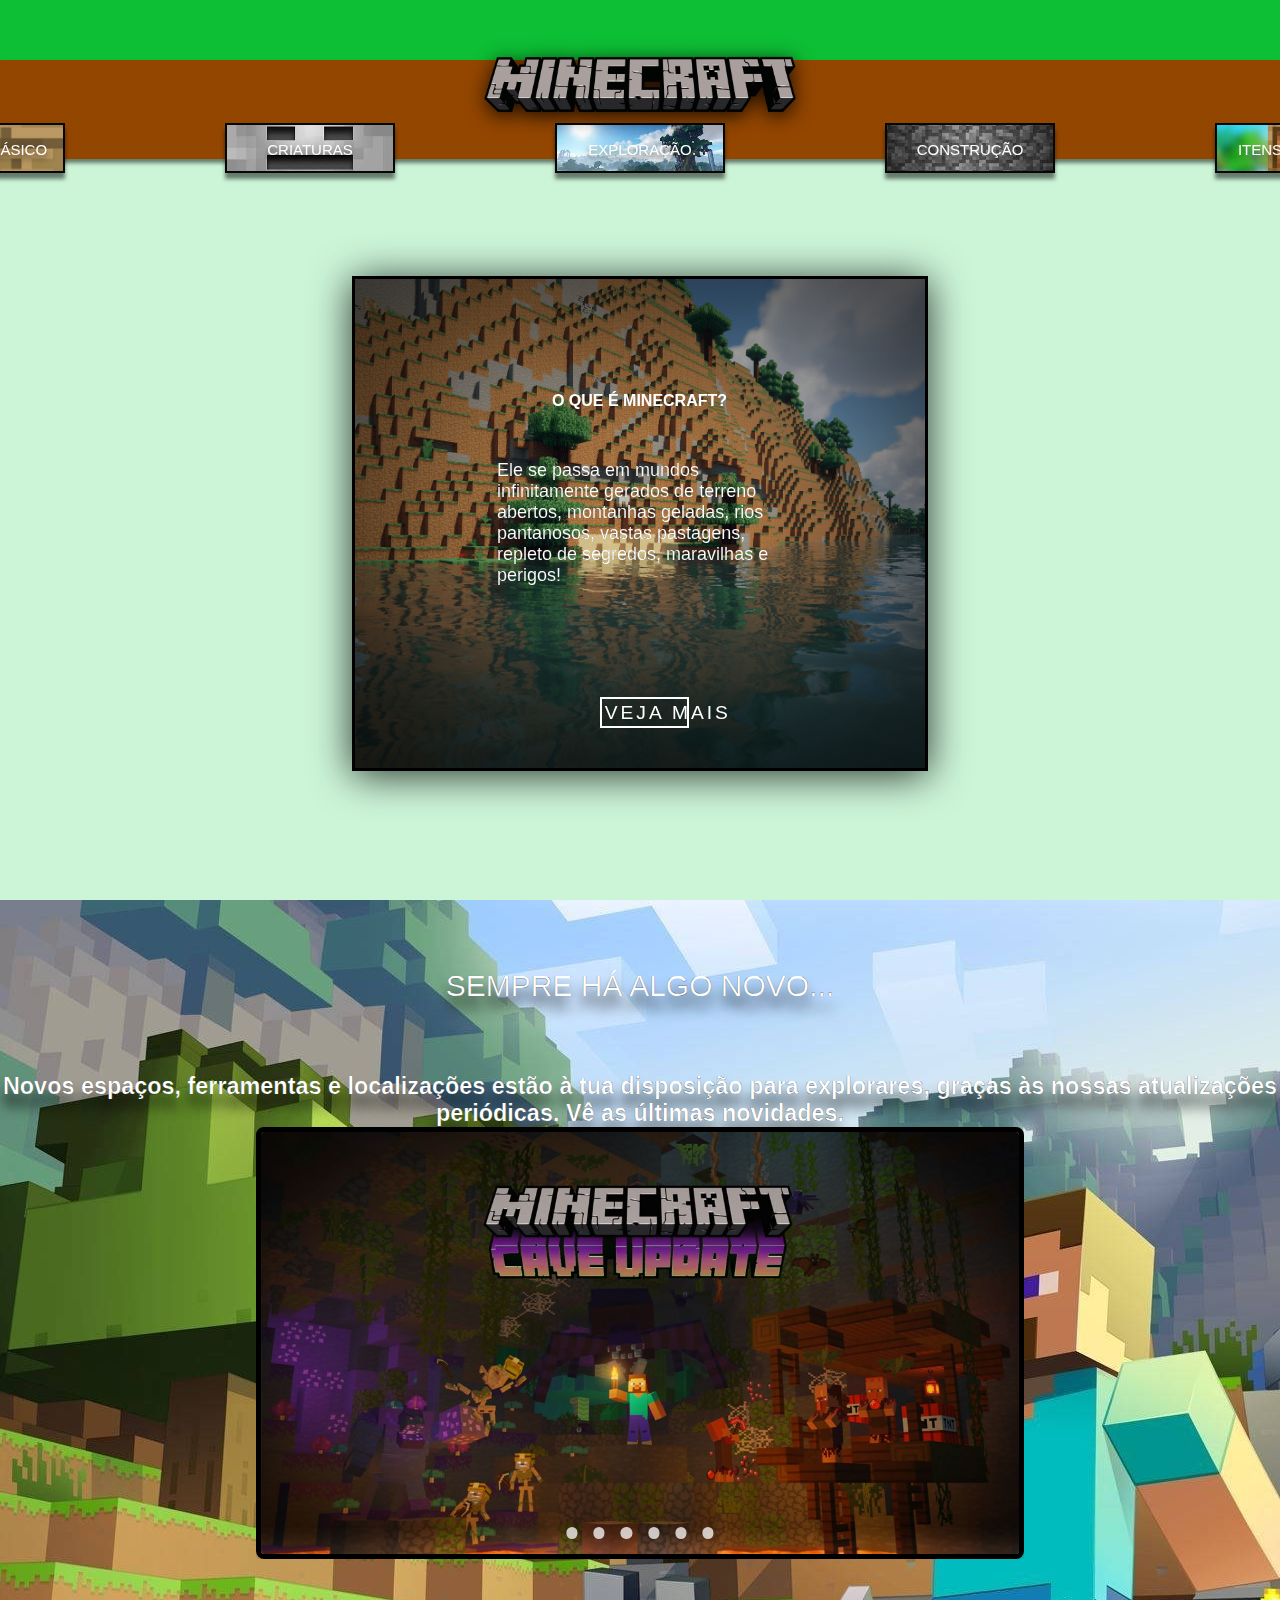
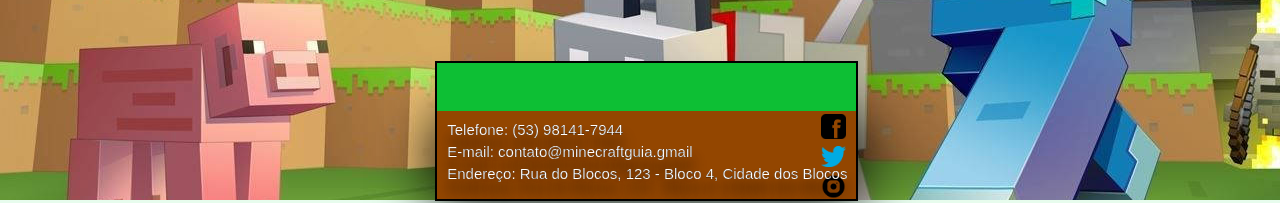
<file: index.html>
<!DOCTYPE html>
<html lang="en">

<head>
  <meta charset="UTF-8">
  <meta name="viewport" content="width=device-width, initial-scale=1.0">
  <link rel="stylesheet" href="Site/css/SitePrin.css">
  <title>Guia de Sobrevivência do Minecraft</title>
  <link rel="icon" type="image/png" href="Site/images/favicon.png">
</head>

<body>

  <div class="container">
    <header>
      <div class="rectangle1">
        <div class="rectangle2">
          <div class="logo">
            <a href="index.html"> <img src="Site/images/logo.png" alt="Logo do Minecraft"></a>
          </div>
          <nav>
            <ul>
              <li><a id="button1" href="Site/html/tutorial.html" lang="en">TUTORIAL BÁSICO</a></li>
              <li><a id="button2" href="Site/html/criaturas.html" lang="en">CRIATURAS</a></li>
              <li><a id="button3" href="Site/html/exploracao.html" lang="en">EXPLORAÇÃO</a></li>
              <li><a id="button4" href="Site/html/construcao.html" lang="en">CONSTRUÇÃO</a></li>
              <li><a id="button5" href="Site/html/itens.html" lang="en">ITENS NOTÁVEIS</a></li>
            </ul>
          </nav>
        </div>
      </div>
    </header>

    <main>
      <div class="image">
        <div class="centered-image">
            <div class="image-text">
             <h1>O QUE É MINECRAFT?</h1>
             <p>Ele se passa em mundos infinitamente gerados de terreno abertos, montanhas geladas, rios pantanosos, vastas pastagens, repleto de segredos, maravilhas e perigos!</p>
            </div> 
          <a id="scroll" href="#section-1"></a>
        </div>
      </div>
    </main>
  </div>

  <section id="section-1">
    <div class="section-content"> SEMPRE HÁ ALGO NOVO...
    </div>
     <div class="rectangle3">
       <h3>Novos espaços, ferramentas e localizações estão à tua disposição para explorares, graças às nossas atualizações periódicas. Vê as últimas novidades.</h3>
        <p>
          <div class="rectangle4">
            <div class="slider-wrapper" >
              <div class="slider">
               <img id="slide-1" src="Site/images/1upd.jpg" alt="Primeiro Updt"/>
               <img id="slide-2" src="Site/images/supd.jpg" alt="Segundo Updt"/>
               <img id="slide-3" src="Site/images/tupd.png" alt="Terceiro Updt"/>
               <img id="slide-4" src="Site/images/4upd.jpg" alt="Quarto Updt"/>
               <img id="slide-5" src="Site/images/5updt.jpg" alt="Quinto Updt"/>
               <img id="slide-6" src="Site/images/6upd.jpg" alt="Sexto Updt"/>=
             </div>
              <div  class="slider-nav">
               <a href="#slide-1"></a>
               <a href="#slide-2"></a>
               <a href="#slide-3"></a>
               <a href="#slide-4"></a>
               <a href="#slide-5"></a>
               <a href="#slide-6"></a>
            </div>
          </div>
         </div>
        </p>
      </div>
     <footer>
      <div class="footer-container">
        <div class="footer1">
          <!-- Conteúdo do primeiro retângulo -->
        </div>
        <div class="footer2">
          <div class="contato">
            <ul>
              <li>Telefone: (53) 98141-7944</li>
              <li>E-mail: contato@minecraftguia.gmail</li>
              <li>Endereço: Rua do Blocos, 123 - Bloco 4, Cidade dos Blocos</li>
            </ul>
          </div>
          <div class="midia-social">
            <a href="#"><img src="Site/images/facebook.png" alt="Facebook"></a>
            <a href="#"><img src="Site/images/twitter.png" alt="Twitter"></a>
            <a href="#"><img src="Site/images/instagram.png" alt="Instagram"></a>
          </div>
          <!-- Conteúdo do segundo retângulo -->
        </div>
      </div>
    </footer> 
  </section>

</body>

</html>
</file>
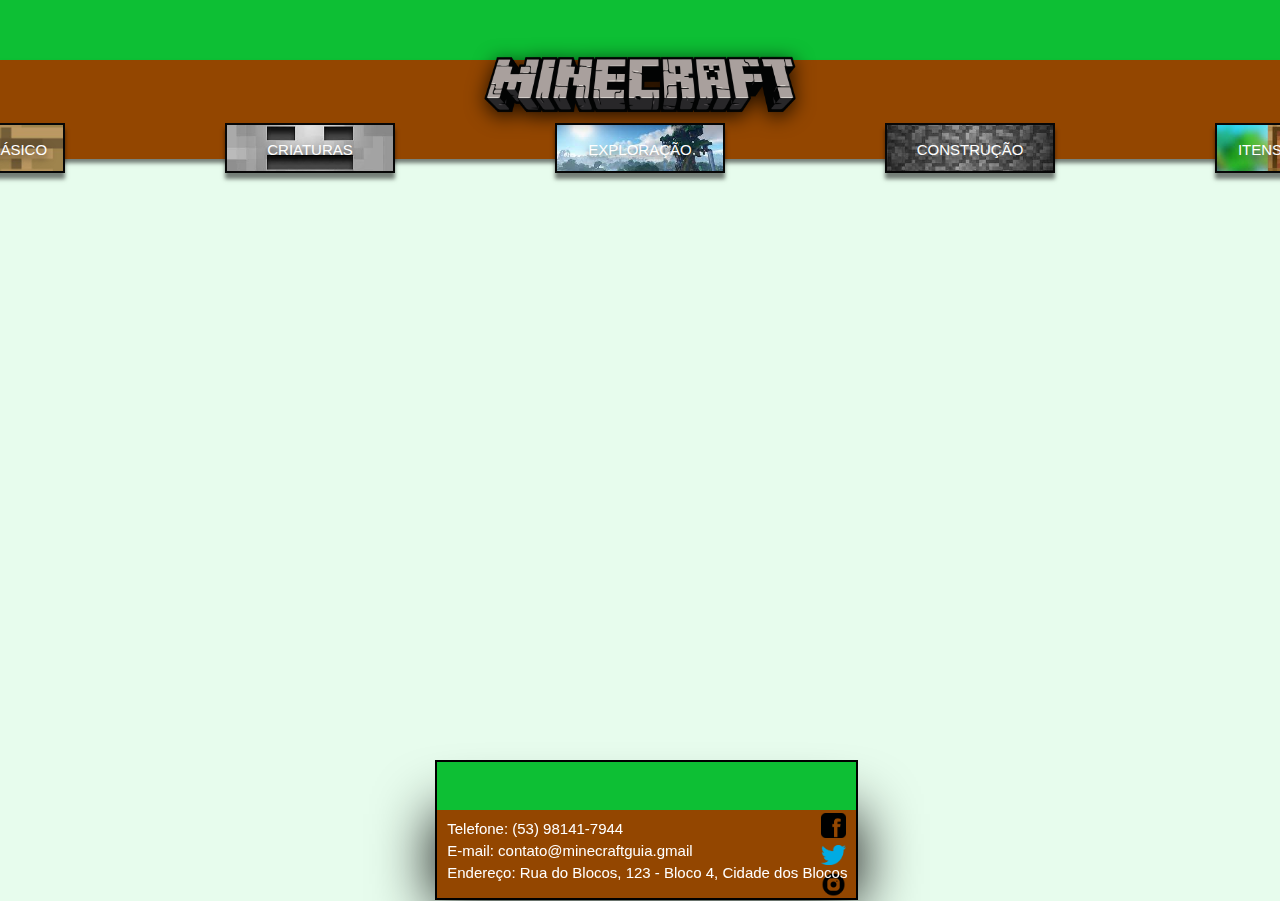
<file: Site/html/construcao.html>
<!DOCTYPE html>
<html lang="en">

<head>
  <meta charset="UTF-8">
  <meta name="viewport" content="width=device-width, initial-scale=1.0">
  <link rel="stylesheet" href="../css/construcao.css">
  <title>Construções</title>
  <link rel="icon" type="image/png" href="../images/favicon.png">
</head>

<body>

  <div class="container">
    <header>
      <div class="rectangle1">
        <div class="rectangle2">
          <div class="logo">
            <a href="../../index.html"> <img src="../images/logo.png" alt="Logo do Minecraft"></a>
          </div>
          <nav>
            <ul>
              <li><a id="button1" href="../html/tutorial.html" lang="en">TUTORIAL BÁSICO</a></li>
              <li><a id="button2" href="../html/criaturas.html" lang="en">CRIATURAS</a></li>
              <li><a id="button3" href="../html/exploracao.html" lang="en">EXPLORAÇÃO</a></li>
              <li><a id="button4" href="../html/construcao.html" lang="en">CONSTRUÇÃO</a></li>
              <li><a id="button5" href="../html/itens.html" lang="en">ITENS NOTÁVEIS</a></li>
            </ul>
          </nav>
        </div>
      </div>
    </header>

        <footer>
            <div class="footer-container">
              <div class="footer1">
                <!-- Conteúdo do primeiro retângulo -->
              </div>
              <div class="footer2">
                <div class="contato">
                  <ul>
                    <li>Telefone: (53) 98141-7944</li>
                    <li>E-mail: contato@minecraftguia.gmail</li>
                    <li>Endereço: Rua do Blocos, 123 - Bloco 4, Cidade dos Blocos</li>
                  </ul>
                </div>
                <div class="midia-social">
                  <a href="#"><img src="../images/facebook.png" alt="Facebook"></a>
                  <a href="#"><img src="../images/twitter.png" alt="Twitter"></a>
                  <a href="#"><img src="../images/instagram.png" alt="Instagram"></a>
                </div>
                <!-- Conteúdo do segundo retângulo -->
              </div>
            </div>
          </footer>
        </div>
    </body>
    </html>
</file>
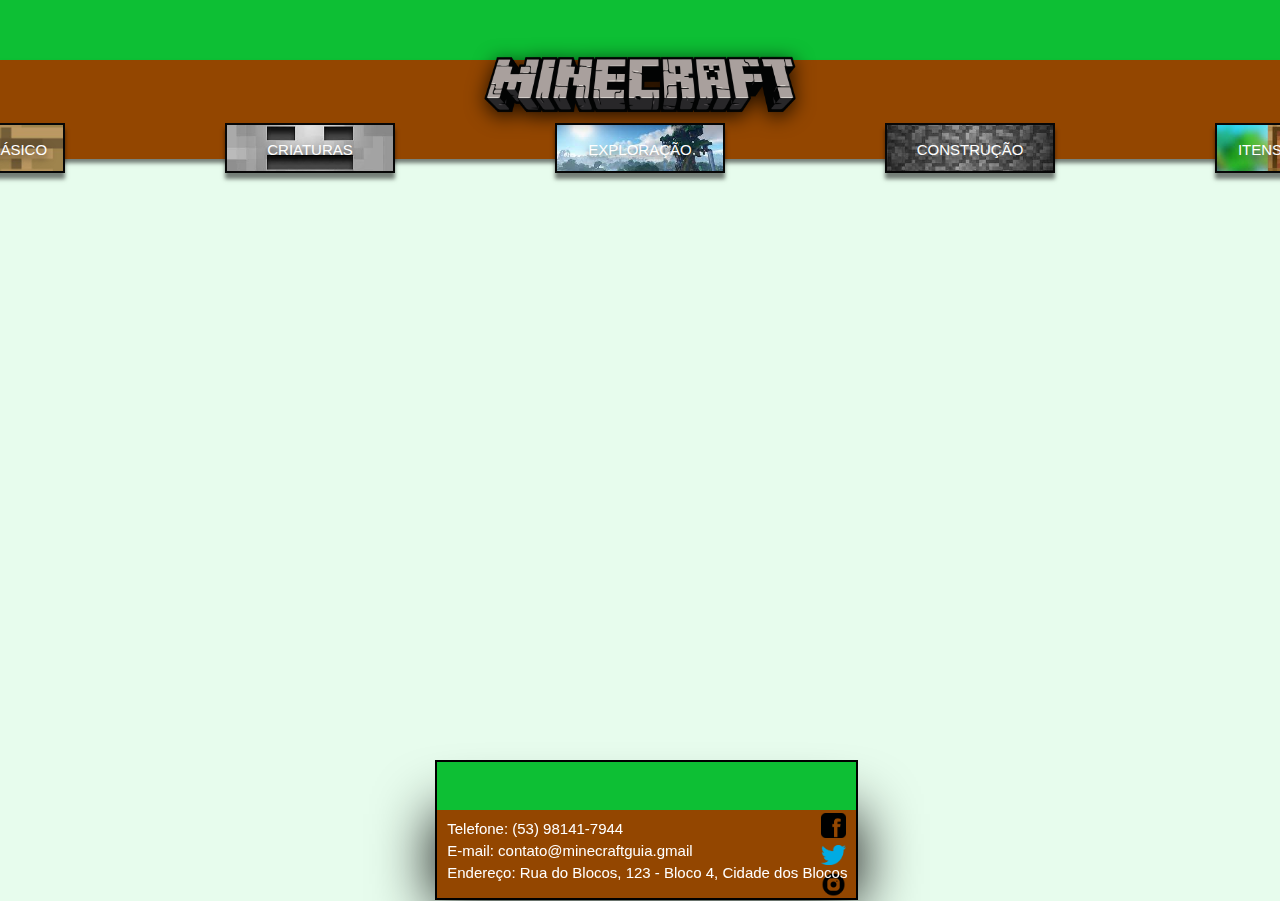
<file: Site/html/criaturas.html>
<!DOCTYPE html>
<html lang="en">

<head>
  <meta charset="UTF-8">
  <meta name="viewport" content="width=device-width, initial-scale=1.0">
  <link rel="stylesheet" href="../css/criaturas.css">
  <title>Criaturas</title>
  <link rel="icon" type="image/png" href="../images/favicon.png">
</head>

<body>

  <div class="container">
    <header>
      <div class="rectangle1">
        <div class="rectangle2">
          <div class="logo">
            <a href="../../index.html"> <img src="../images/logo.png" alt="Logo do Minecraft"></a>
          </div>
          <nav>
            <ul>
              <li><a id="button1" href="../html/tutorial.html" lang="en">TUTORIAL BÁSICO</a></li>
              <li><a id="button2" href="../html/criaturas.html" lang="en">CRIATURAS</a></li>
              <li><a id="button3" href="../html/exploracao.html" lang="en">EXPLORAÇÃO</a></li>
              <li><a id="button4" href="../html/construcao.html" lang="en">CONSTRUÇÃO</a></li>
              <li><a id="button5" href="../html/itens.html" lang="en">ITENS NOTÁVEIS</a></li>
            </ul>
          </nav>
        </div>
      </div>
    </header>

        <footer>
            <div class="footer-container">
              <div class="footer1">
                <!-- Conteúdo do primeiro retângulo -->
              </div>
              <div class="footer2">
                <div class="contato">
                  <ul>
                    <li>Telefone: (53) 98141-7944</li>
                    <li>E-mail: contato@minecraftguia.gmail</li>
                    <li>Endereço: Rua do Blocos, 123 - Bloco 4, Cidade dos Blocos</li>
                  </ul>
                </div>
                <div class="midia-social">
                  <a href="#"><img src="../images/facebook.png" alt="Facebook"></a>
                  <a href="#"><img src="../images/twitter.png" alt="Twitter"></a>
                  <a href="#"><img src="../images/instagram.png" alt="Instagram"></a>
                </div>
                <!-- Conteúdo do segundo retângulo -->
              </div>
            </div>
          </footer>
        </div>
    </body>
    </html>
</file>
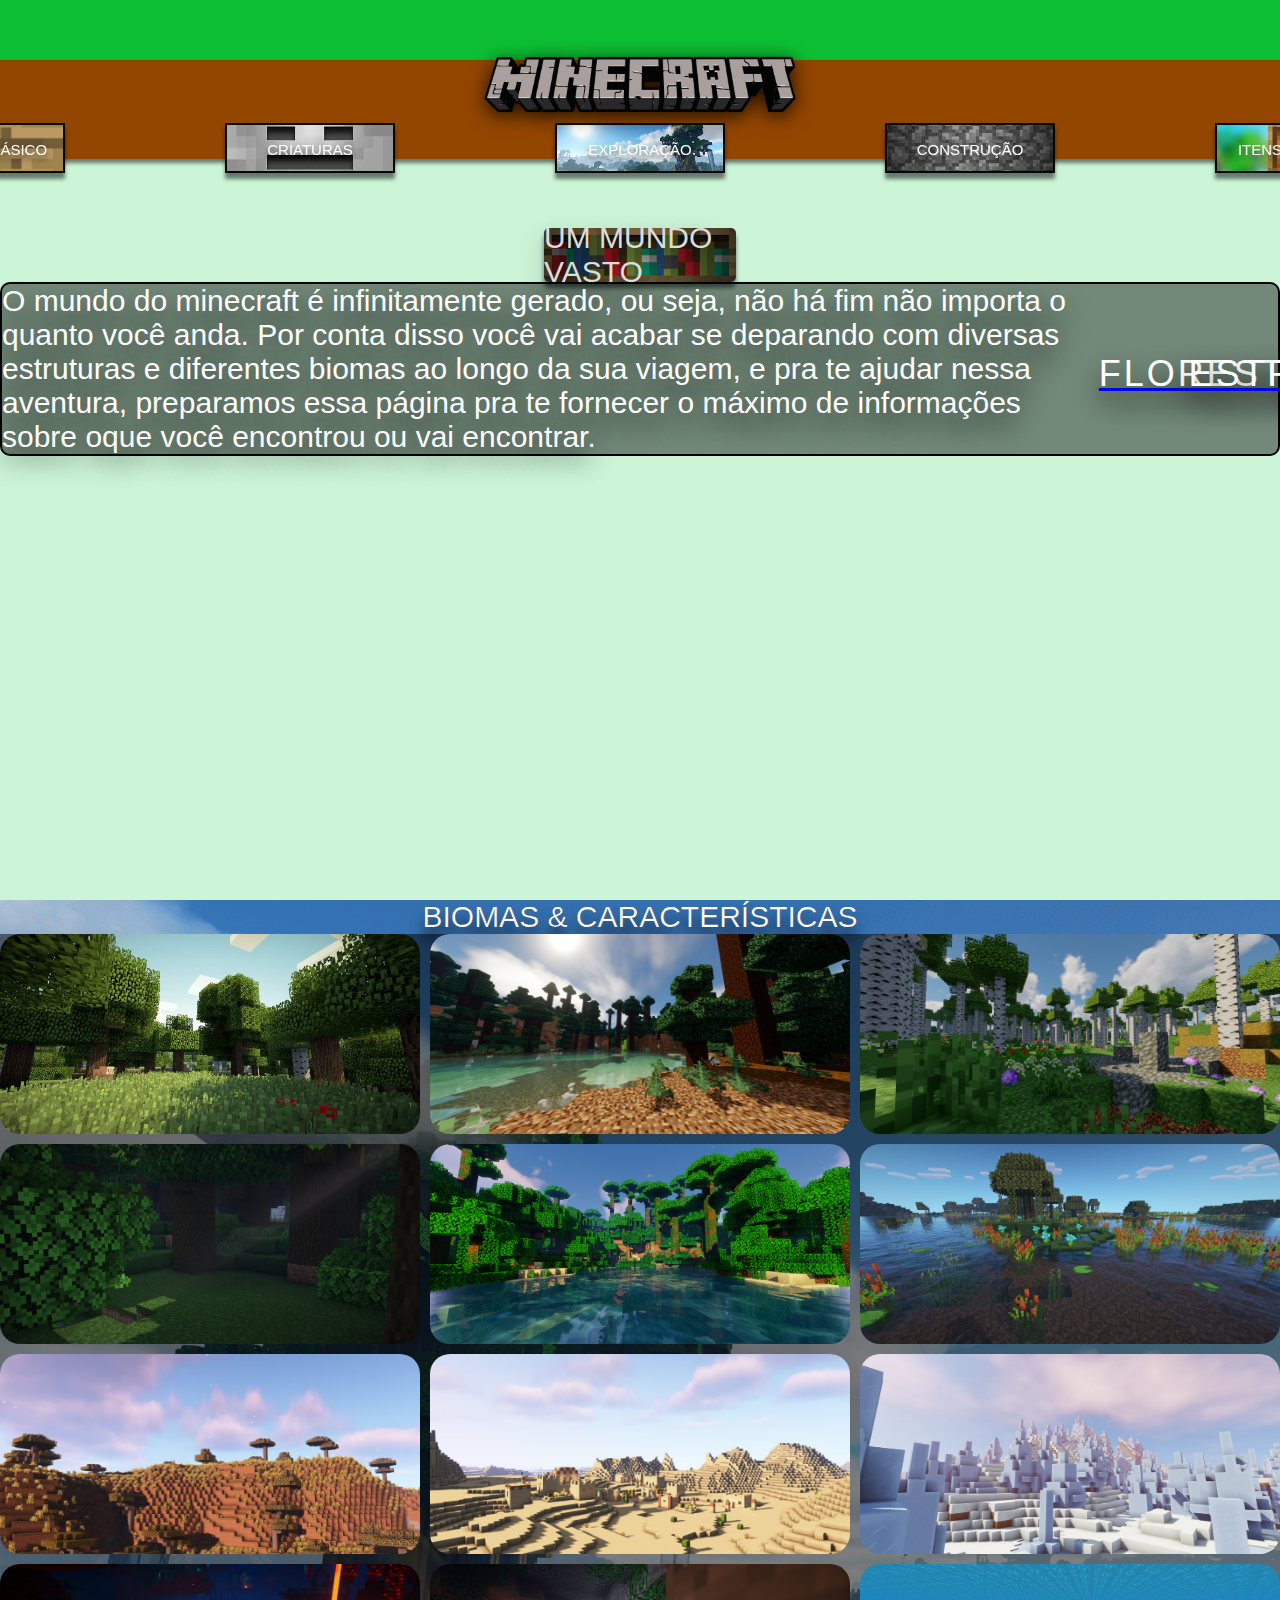
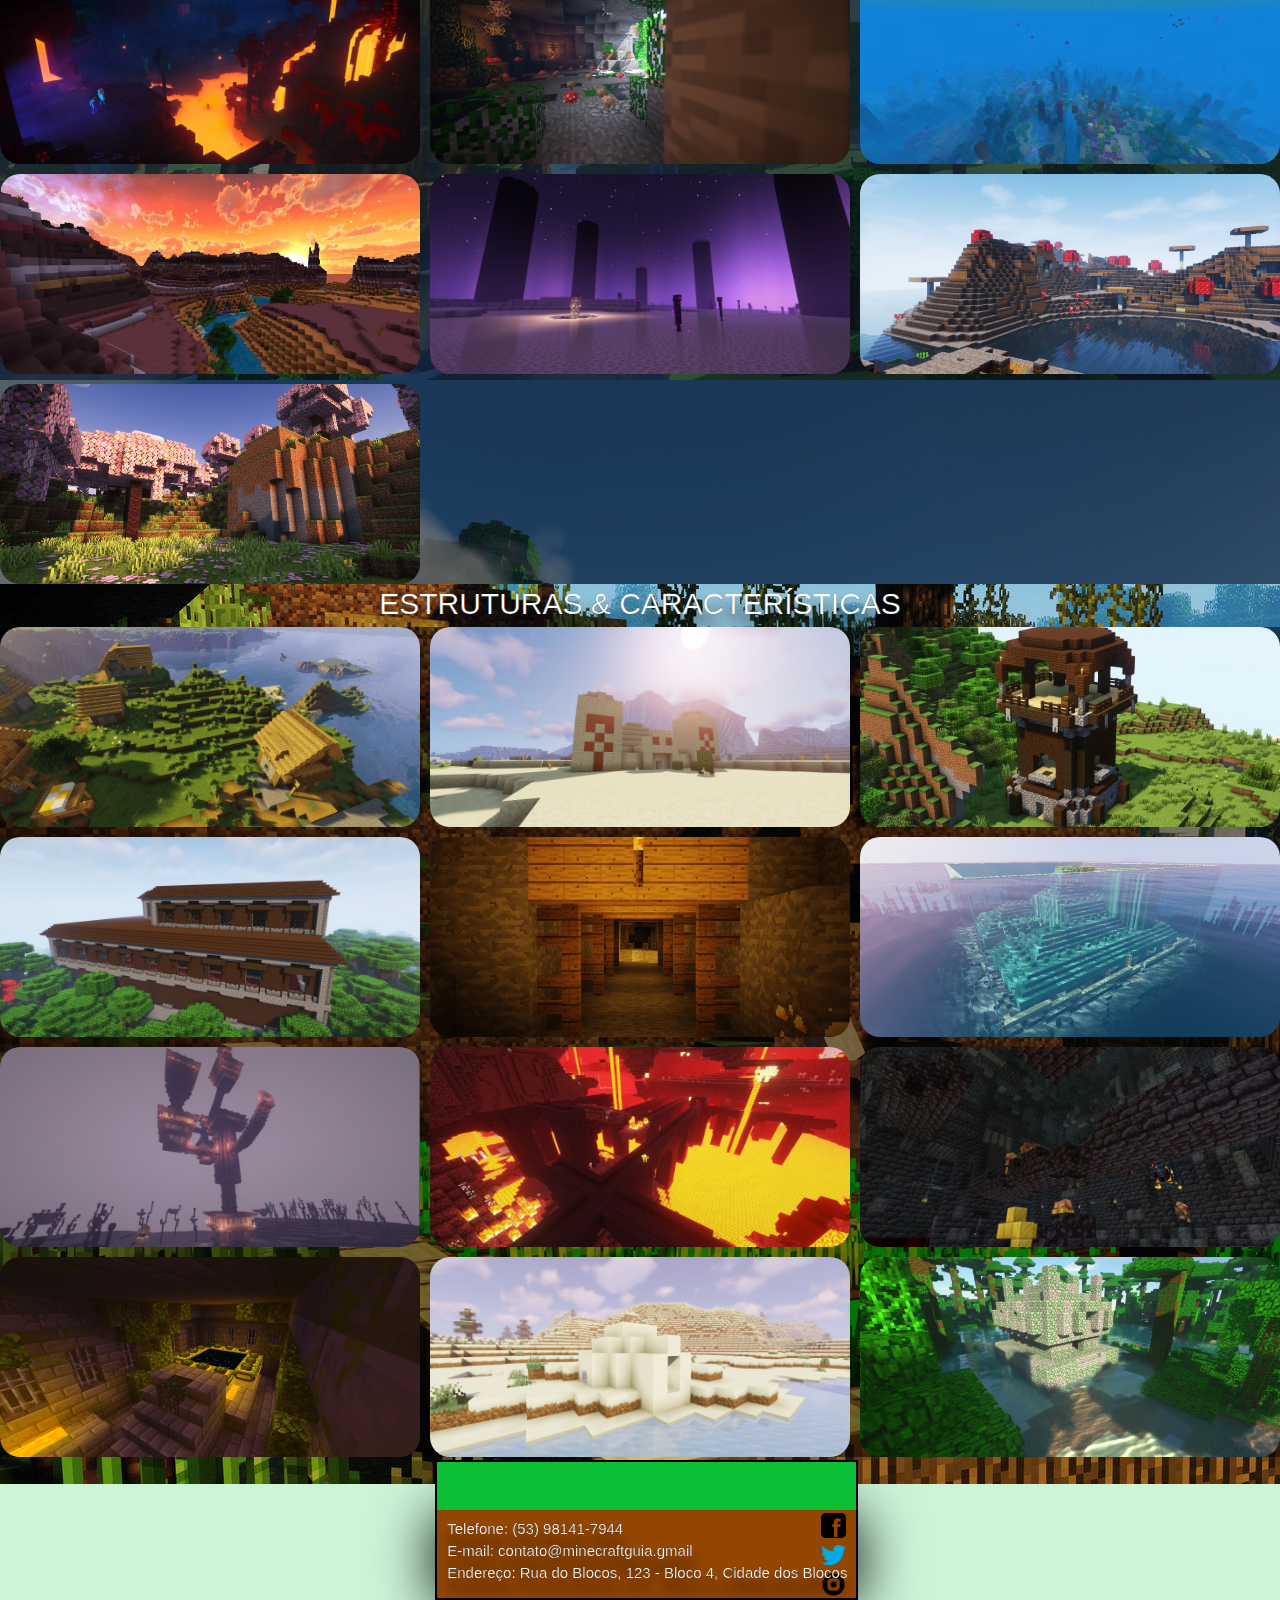
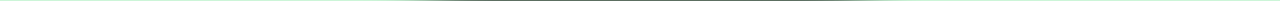
<file: Site/html/exploracao.html>
<!DOCTYPE html>
<html lang="en">

<head>
  <meta charset="UTF-8">
  <meta name="viewport" content="width=device-width, initial-scale=1.0">
  <link rel="stylesheet" href="../css/exploracao.css">
  <title>Exploração</title>
  <link rel="icon" type="image/png" href="../images/favicon.png">
</head>

<body>

  <div class="container">
    <header>
      <div class="rectangle1">
        <div class="rectangle2">
          <div class="logo">
            <a href="../../html/index.html"> <img src="../images/logo.png" alt="Logo do Minecraft"></a>
          </div>
          <nav>
            <ul>
              <li><a id="button1" href="../html/tutorial.html" lang="en">TUTORIAL BÁSICO</a></li>
              <li><a id="button2" href="../html/criaturas.html" lang="en">CRIATURAS</a></li>
              <li><a id="button3" href="../html/exploracao.html" lang="en">EXPLORAÇÃO</a></li>
              <li><a id="button4" href="../html/construcao.html" lang="en">CONSTRUÇÃO</a></li>
              <li><a id="button5" href="../html/itens.html" lang="en">ITENS NOTÁVEIS</a></li>
            </ul>
          </nav>
        </div>
      </div>
    </header>

    <div class="main-content"> 
        <div class="rectangle3"> UM MUNDO VASTO </div>
        <div class="rectangle4">O mundo do minecraft é infinitamente gerado, ou seja, não há fim não importa o quanto você anda. Por conta disso você vai acabar se deparando com diversas estruturas e diferentes biomas ao longo da sua viagem, e pra te ajudar nessa aventura, preparamos essa página pra te fornecer o máximo de informações sobre oque você encontrou ou vai encontrar.
          <a id="scroll" href="#section-1"></a>
          <a id="scroll2" href="#section-2"></a>

        </div>
    </div>
  </div>

  <section id="section-1">
    <div class="section-content">BIOMAS & CARACTERÍSTICAS
      <div class="grid-wrapper">

        
        <div>
         <img src="../images/floresta.jpg">
        </div>

        <div>
         <img src="../images/taiga.jpg">
        </div>

        <div>
         <img src="../images/birch.jpeg">
        </div>

        <div>
         <img src="../images/dark.jpg_large">
        </div>

        <div>
         <img src="../images/jungle.png">
        </div>

        <div>
          <img src="../images/pantano.jpeg">
        </div>

        <div>
          <img src="../images/savana.jpeg">
        </div>

        <div>
          <img src="../images/deserto.jpeg">
        </div>

        <div>
          <img src="../images/ice.jpg.webp">
        </div>

        <div>
          <img src="../images/nether.avif">
        </div>

        <div>
          <img src="../images/cave.jpg">
        </div>

        <div>
          <img src="../images/oceean.png">
        </div>

        <div>
          <img src="../images/mesa.webp">
        </div>

        <div>
          <img src="../images/theend.png">
        </div>

        <div>
          <img src="../images/cogu.jpg">
        </div>

        <div>
          <img src="../images/cherry.png">
        </div>

      </div>
    </div>
  
</section>

<section id="section-2">
  <div class="section2-content">ESTRUTURAS & CARACTERÍSTICAS
    <div class="grid-wrapper2">
        
      <div>
       <img src="../images/vila1.avif">
      </div>

      <div>
       <img src="../images/templo.avif">
      </div>

      <div>
       <img src="../images/pillager.webp">
      </div>

      <div>
       <img src="../images/mansao.avif">
      </div>

      <div>
       <img src="../images/mina.png">
      </div>

      <div>
        <img src="../images/oceantemple.webp">
      </div>

      <div>
        <img src="../images/endcity.png">
      </div>

      <div>
        <img src="../images/netherforte.avif">
      </div>

      <div>
        <img src="../images/bastion.png">
      </div>

      <div>
        <img src="../images/endportal.png">
      </div>

      <div>
        <img src="../images/iglu.png">
      </div>

      <div>
        <img src="../images/dungeon.webp">
      </div>
    </div>
  </div>

  </div>

  <footer>
    <div class="footer-container">
      <div class="footer1">
        <!-- Conteúdo do primeiro retângulo -->
      </div>
      <div class="footer2">
        <div class="contato">
          <ul>
            <li>Telefone: (53) 98141-7944</li>
            <li>E-mail: contato@minecraftguia.gmail</li>
            <li>Endereço: Rua do Blocos, 123 - Bloco 4, Cidade dos Blocos</li>
          </ul>
        </div>
        <div class="midia-social">
          <a href="#"><img src="../images/facebook.png" alt="Facebook"></a>
          <a href="#"><img src="../images/twitter.png" alt="Twitter"></a>
          <a href="#"><img src="../images/instagram.png" alt="Instagram"></a>
        </div>
        <!-- Conteúdo do segundo retângulo -->
      </div>
    </div>
  </footer>
</section>

</body>
</html>
</file>
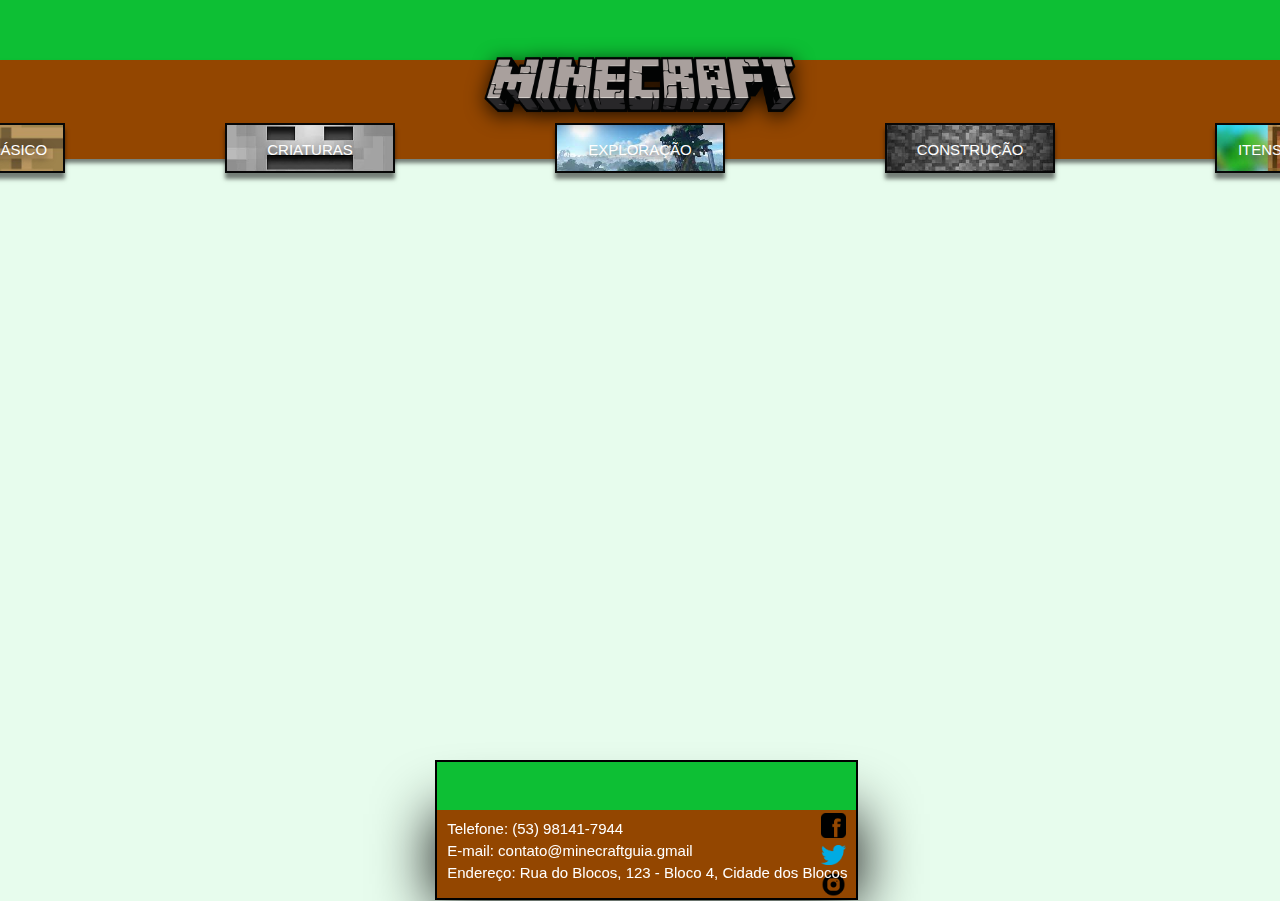
<file: Site/html/itens.html>
<!DOCTYPE html>
<html lang="en">

<head>
  <meta charset="UTF-8">
  <meta name="viewport" content="width=device-width, initial-scale=1.0">
  <link rel="stylesheet" href="../css/itens.css">
  <title>Itens Notáveis</title>
  <link rel="icon" type="image/png" href="../images/favicon.png">
</head>

<body>

  <div class="container">
    <header>
      <div class="rectangle1">
        <div class="rectangle2">
          <div class="logo">
            <a href="../../index.html"> <img src="../images/logo.png" alt="Logo do Minecraft"></a>
          </div>
          <nav>
            <ul>
              <li><a id="button1" href="../html/tutorial.html" lang="en">TUTORIAL BÁSICO</a></li>
              <li><a id="button2" href="../html/criaturas.html" lang="en">CRIATURAS</a></li>
              <li><a id="button3" href="../html/exploracao.html" lang="en">EXPLORAÇÃO</a></li>
              <li><a id="button4" href="../html/construcao.html" lang="en">CONSTRUÇÃO</a></li>
              <li><a id="button5" href="../html/itens.html" lang="en">ITENS NOTÁVEIS</a></li>
            </ul>
          </nav>
        </div>
      </div>
    </header>

        <footer>
            <div class="footer-container">
              <div class="footer1">
                <!-- Conteúdo do primeiro retângulo -->
              </div>
              <div class="footer2">
                <div class="contato">
                  <ul>
                    <li>Telefone: (53) 98141-7944</li>
                    <li>E-mail: contato@minecraftguia.gmail</li>
                    <li>Endereço: Rua do Blocos, 123 - Bloco 4, Cidade dos Blocos</li>
                  </ul>
                </div>
                <div class="midia-social">
                  <a href="#"><img src="../images/facebook.png" alt="Facebook"></a>
                  <a href="#"><img src="../images/twitter.png" alt="Twitter"></a>
                  <a href="#"><img src="../images/instagram.png" alt="Instagram"></a>
                </div>
                <!-- Conteúdo do segundo retângulo -->
              </div>
            </div>
          </footer>
        </div>
    </body>
    </html>
</file>
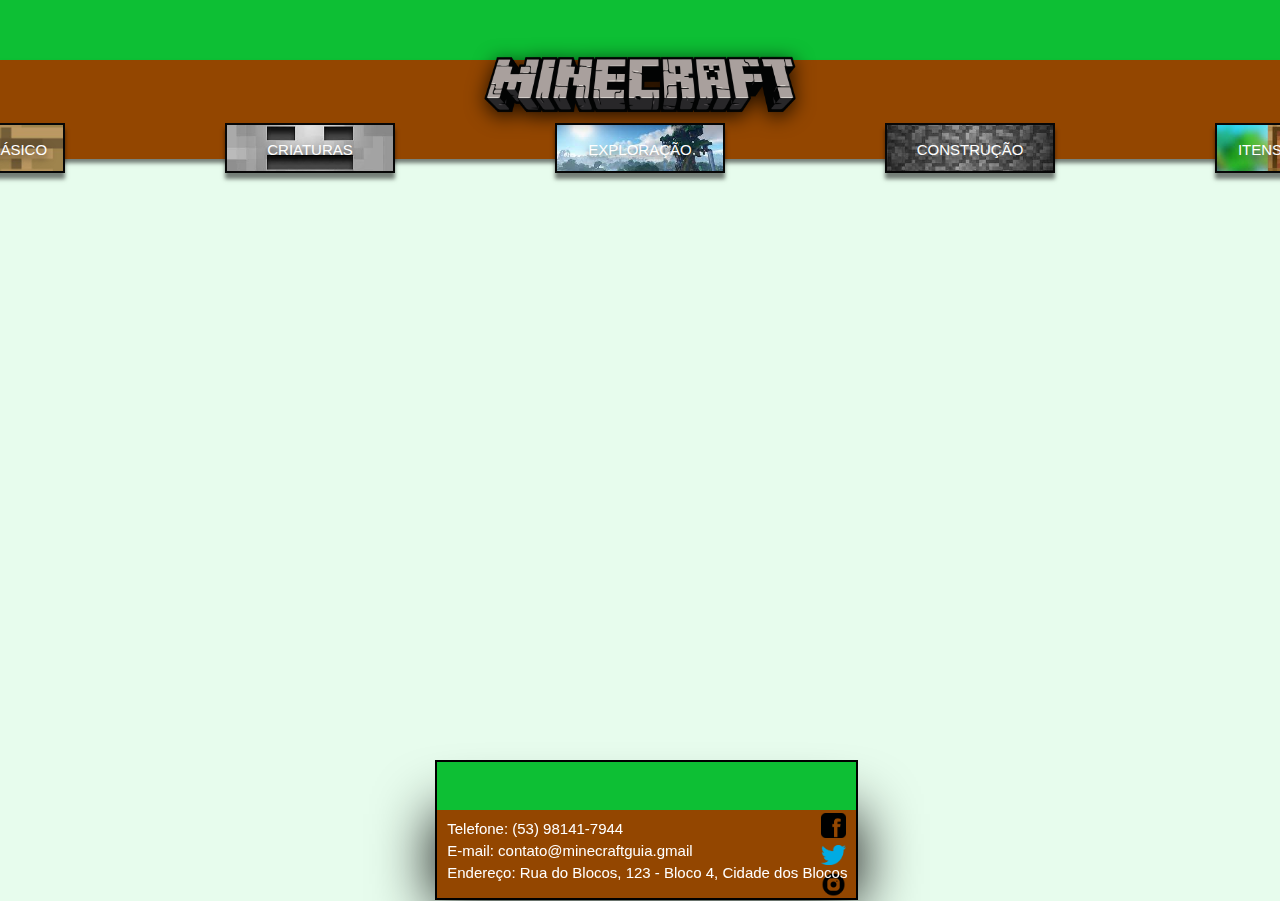
<file: Site/html/tutorial.html>
<!DOCTYPE html>
<html lang="en">

<head>
  <meta charset="UTF-8">
  <meta name="viewport" content="width=device-width, initial-scale=1.0">
  <link rel="stylesheet" href="../css/tutorial.css">
  <title>Tutorial Básico</title>
  <link rel="icon" type="image/png" href="../images/favicon.png">
</head>

<body>

  <div class="container">
    <header>
      <div class="rectangle1">
        <div class="rectangle2">
          <div class="logo">
            <a href="../../index.html"> <img src="../images/logo.png" alt="Logo do Minecraft"></a>
          </div>
          <nav>
            <ul>
              <li><a id="button1" href="../html/tutorial.html" lang="en">TUTORIAL BÁSICO</a></li>
              <li><a id="button2" href="../html/criaturas.html" lang="en">CRIATURAS</a></li>
              <li><a id="button3" href="../html/exploracao.html" lang="en">EXPLORAÇÃO</a></li>
              <li><a id="button4" href="../html/construcao.html" lang="en">CONSTRUÇÃO</a></li>
              <li><a id="button5" href="../html/itens.html" lang="en">ITENS NOTÁVEIS</a></li>
            </ul>
          </nav>
        </div>
      </div>
    </header>

        <footer>
            <div class="footer-container">
              <div class="footer1">
                <!-- Conteúdo do primeiro retângulo -->
              </div>
              <div class="footer2">
                <div class="contato">
                  <ul>
                    <li>Telefone: (53) 98141-7944</li>
                    <li>E-mail: contato@minecraftguia.gmail</li>
                    <li>Endereço: Rua do Blocos, 123 - Bloco 4, Cidade dos Blocos</li>
                  </ul>
                </div>
                <div class="midia-social">
                  <a href="#"><img src="../images/facebook.png" alt="Facebook"></a>
                  <a href="#"><img src="../images/twitter.png" alt="Twitter"></a>
                  <a href="#"><img src="../images/instagram.png" alt="Instagram"></a>
                </div>
                <!-- Conteúdo do segundo retângulo -->
              </div>
            </div>
          </footer>
        </div>
    </body>
    </html>
</file>
<file: Site/css/SitePrin.css>
/* reset */
* {
  margin: 0;
  padding: 0;
  box-sizing: border-box;
}
html{
  scroll-behavior: smooth;
}

/* Estilos gerais */
.container {
  background-color: #ccf5d8;
  display: grid;
  grid-template-areas:
    "header header"
    "main-image main-image"
    "footer footer";
  grid-template-columns: 1fr 1fr;
  height: 100vh;
}

body {
  font-family: Arial, sans-serif;
  background-color: #e7fced;
}

/* Estilos do cabeçalho */
header {
  position: sticky;
  height: 18vh;
  top: 0;
  grid-area: header;
  z-index: 100;
}

.rectangle1 {
  position: absolute;
  width: 100%;
  height: 7vh;
  background: #0dbf34;
}

.rectangle2 {
  position: absolute;
  width: 100%;
  height: 11vh;
  top: 60px;
  background: #934600;
  display: flex;
  justify-content: center;
  align-items: center;
  flex-direction: column;
  box-shadow: 0px 4px 4px rgba(0, 0, 0, 0.50);
}

.logo{
  width: 26vw;
  height: 10vh;
}
.logo img{
  width: 100%;
  height: 100%;
  filter: drop-shadow(0px 4px 10px rgba(0, 0, 0, 0.8));
}

/* Estilo dos botões */
nav ul {
  list-style: none;
  display: flex;
  justify-content: center;
}

nav ul li {
  margin-right: 80px;
  margin-left: 80px;
}

nav ul li a {
  color: #fff;
  text-decoration: none;
  font-size: 15px;
  font-family: 'Franklin Gothic Medium', 'Arial Narrow', Arial, sans-serif;
  text-shadow: 0px 4px 4px rgba(0, 0, 0, 0.25), 0px 4px 10px rgba(0, 0, 0, 0.5);
}

#button1{
  background: url(../images/bloco.jpg);
  background-size: cover;
  background-position: 100%;
  display: flex;
  justify-content: center;
  width: 170px;
  height: 50px;
  line-height: 50px;
  border: 2px solid #070707;
  box-shadow: 0px 6px 4px rgba(0, 0, 0, 0.50);
}
#button2{ 
  background: url(../images/skeleton1.jpg);
  background-size: cover;
  background-position: center;
  display: flex;
  justify-content: center;
  width: 170px;
  height: 50px;
  line-height: 50px;
  border: 2px solid #070707;
  box-shadow: 0px 6px 4px rgba(0, 0, 0, 0.50);
}
#button3{
  background: url(../images/expl.jpg);
  background-size: cover;
  background-position: center;
  display: flex;
  justify-content: center;
  width: 170px;
  height: 50px;
  line-height: 50px;
  border: 2px solid #070707;
  box-shadow: 0px 6px 4px rgba(0, 0, 0, 0.50);
}
#button4{
  background: url(../images/cobble.jpg);
  background-size: cover;
  background-position: center;
  display: flex;
  justify-content: center;
  width: 170px;
  height: 50px;
  line-height: 50px;
  border: 2px solid #070707;
  box-shadow: 0px 6px 4px rgba(0, 0, 0, 0.50);
}

#button5{
  background: url(../images/mold.jpg);
  background-size: cover ;
  background-position: center;
  display: flex;
  justify-content: center;
  width: 170px;
  height: 50px;
  line-height: 50px;
  border: 2px solid #070707;
  box-shadow: 0px 6px 4px rgba(0, 0, 0, 0.50);
}

/* Efeito dos botões */
#button1::after,                              
#button2::after,
#button3::after,
#button4::after,
#button5::after{                                  
  box-shadow:0 5px 15px 0 rgba(0, 0, 0, 0.3);/*Sombra após o objeto "saltar" */
  transition: all 0.5s cubic-bezier(0.165, 0.84, 0.44, 1); 
  z-index: -1;                                    /* As camadas, muda o posicionamento do objeto sobre as camadas dele*/
}

#button1:hover{                                          /*É o passar do mouse */
  background: url(../images/craft.jpg);
  background-size: cover;
  transition: all 0.7s cubic-bezier(0.165, 0.84, 0.44, 1);
  transform:scale(1.25,1.25);                     /*Aumenta a escala do objeto */
}
#button2:hover{                                        
  background: url(../images/skeleton.png);
  background-size: cover ;
  background-position: center;
  transition: all 0.7s cubic-bezier(0.165, 0.84, 0.44, 1);
  transform:scale(1.25,1.25);                    
}
#button3:hover{            
  background: url(../images/nether.jpg);
  background-size: cover;
  background-position: center;
  transition: all 0.7s cubic-bezier(0.165, 0.84, 0.44, 1);                 
  transform:scale(1.25,1.25);                    
}
#button4:hover{
  background: url(../images/castelo.jpg);
  background-size: cover ;
  background-position: center;     
  transition: all 1s cubic-bezier(0.165, 0.84, 0.44, 1);              
  transform:scale(1.25,1.25);                   
}
#button5:hover{             
  background: url(../images/itens.jpg);
  background-size: cover ;
  background-position: center;  
  transition: all 0.7s cubic-bezier(0.165, 0.84, 0.44, 1);                          
  transform:scale(1.25,1.25);                    
}



/* Estilos da imagem centralizada */
.centered-image {
  position: absolute;
  width: 45vw;
  height: 55vh;
  left: calc(50% - 45vw / 2 - 0.5px);
  top: 276px;
  background: url(../images/FotoP.png);
  background-size: cover;
  border: 3.5px solid #000000;
  box-shadow: inset 0px 4px 200px 10px #000000;
  filter: drop-shadow(0px 4px 20px rgba(0, 0, 0, 0.8));
  box-sizing: border-box;
}
a#scroll{
  text-align: bottom;
  position: absolute;
  height: 3.5vh;
  width: 7.0vw;
  border: 2px solid #ffff;
  margin: auto;
  left: 10px;
  right: 0;
  bottom: 40px;
}
a#scroll:before{
  position: absolute;
  content: "";
  margin: auto;
  left: 0;
  right: 0;
}

a#scroll:after{
  position: absolute;
  content: "VEJA MAIS";
  width: 6vw;
  display: block;
  width: 10em;
  text-align: bottom;
  font-size: 1.2em;
  color: white;
  letter-spacing: 3px;
  font-weight: 500;
  left: 3px;
  top: 3px;
  bottom: 0;
}
a#scroll:hover{ 
  transition: all 0.5s cubic-bezier(0.165, 0.84, 0.44, 1);              
  transform:scale(1.10,1.10);
  filter: drop-shadow(0px 4px 20px rgba(0, 0, 0, 0.8));
}

.image-text {
  color: #fff;
  text-align: center;
  max-width: 80%; /* Ajuste a largura máxima conforme necessário */
  position: absolute;
  top: 50%;
  left: 50%;
  transform: translate(-50%, -50%);
}

.image-text h1 {
  font-size: 16px;
  margin-bottom: 50px;
}

.image-text p {
  text-align: left;
  margin-bottom: 70px;
  font-size: 18px;
  -webkit-text-stroke-width: 0.1px;
  -webkit-text-stroke-color: #000;
}

section {
  overflow: hidden;
  min-height: 100vh;
  background: url(../images/mine.jpg);
  display: grid;
  grid-template-areas:
    "head head"
    "main main"
    "footer footer";
  grid-template-columns: 1fr 1fr;
  color: white;
  font-size: 16px;
  text-align: center;
  text-shadow:  0vw 1vw 1vw rgba(0, 0, 0, 0.8);
  -webkit-text-stroke-width: 0.2px;
  -webkit-text-stroke-color: #000;
  }
.section-content{  
  grid-area: head;
  position: flex;
  display: grid;
  flex-direction: column;
  align-items: center;
  font-size: 30px;
  font-family: 'Franklin Gothic Medium', 'Arial Narrow', Arial, sans-serif;
}

.rectangle3 {
  width: 100vw;
  height: 50vh;
  display:grid;
  grid-area: main;
  font-family: 'Franklin Gothic Medium', 'Arial Narrow', Arial, sans-serif;
  font-size: 20px;
  text-align: bottom;
}

/* Ajeitando o sliderzin */
.slider-wrapper{
  position: relative;
  max-width: 48rem;
  margin: 0 auto;
  overflow-x: hidden;
}

.slider{
  display: flex;
  aspect-ratio: 16 / 9;
  overflow-x: auto;
  scroll-snap-type: x mandatory;
  scroll-behavior: smooth;
  box-shadow: 0 1.5rem 3rem -0.75rem hsla(0, 0%, 0%, 0.25);
  border-radius: 0.5rem;
  border: 5px solid #000;
  overflow-x: hidden;
}

.slider img{
  flex: 1 0 100%;
  scroll-snap-align: start;
  object-fit: cover;
  overflow-x: hidden;
}

.slider-nav{
  display: flex;
  column-gap: 1rem;
  position: absolute;
  bottom: 1.25rem;
  left: 50%;
  transform: translateX(-50%);
  z-index: 1;
}
.slider-nav a{
  width: 0.7rem;
  height: 0.7rem;
  border-radius: 50%;
  background-color: #fff;
  opacity: 0.75;
  transition: opacity ease 250ms;
}
.slider-nav a:hover{
  opacity: 1;
}

  /* Estilos do rodapé */
.footer-container {
  position: absolute;
  width: 33vw;
  display: grid;
  flex-direction: column;
  align-items: bottom;
  grid-area: footer;
  z-index: 9999;
  right: 33vw;
}


.footer1 {
  box-sizing: border-box;
  width: 100%;
  height: 50px;
  background: #0dbf34;
  border: 2px solid #000000;
  border-bottom: 0px;
  position: relative;
  z-index: 2;
}

.footer2 {
  box-sizing: border-box;
  width: 100%;
  height: 90px;
  background: #934600;
  border: 2px solid #000000;
  border-top: 0px;
  position: relative;
  z-index: 1;
  filter: drop-shadow(0px 4px 30px rgba(0, 0, 0, 1.5));
}
.contato ul {
  box-sizing: border-box;
  position: absolute;
  list-style-type: none;
  margin-top: 5px;
  margin-bottom: 10px;
}

.contato ul li {
  font-size: 15px;
  text-align: left;
  font-family: 'Franklin Gothic Medium', 'Arial Narrow', Arial, sans-serif;
  color: #fff;
  margin-top: 5px;
  margin-left: 10px;
}

.midia-social {
  text-align: right;
}

.midia-social a {
  display: block;
  margin: 0;
  padding: 0;
}

.midia-social img {
  box-sizing: border-box;
  width: 25px;
  margin-right: 10px;
  margin-top: 3px;
}

/* Media queries para responsividade */
@media screen and (max-width: 768px) {
  .container {
    grid-template-areas:
      "header"
      "main-image"
      "footer1"
      "footer2";
    grid-template-columns: 1fr;
  }
  .centered-image {
    width: 100%;
    height: auto;
    left: 0;
    top: 0;
    transform: none;
  }
  a#scroll{
    font-size: 12px;
  }
  .footer-container {
    width: 100%;
    height: 80px;
    left: 0;
    top: auto;
    bottom: 0;
  }

  .footer2 {
    width: 100%;
    height: 80px;
    left: 0;
    top: auto;
    bottom: 0;
  }

  .image-text {
    max-width: 100%;
  }
}
</file>
<file: Site/css/construcao.css>
/* reset */
* {
    margin: 0;
    padding: 0;
    box-sizing: border-box;
  }
  
  /* Estilos gerais */
  .container {
    background-color: #e7fced;
    display: grid;
    grid-template-areas:
      "header header"
      "main-image main-image"
      "footer footer";
    grid-template-columns: 1fr 1fr;
    height: 100vh;
  }
  
  body {
    font-family: Arial, sans-serif;
    background-color: #e7fced;
  }
  
  
  /* Estilos do cabeçalho */
  header {
    position: relative;
    height: 18vh;
    grid-area: header;
  }
  
  
  
  .rectangle1 {
    position: absolute;
    width: 100%;
    height: 7vh;
    background: #0dbf34;
  }
  
  .rectangle2 {
    position: absolute;
    width: 100%;
    height: 11vh;
    top: 60px;
    background: #934600;
    display: flex;
    justify-content: center;
    align-items: center;
    flex-direction: column;
    box-shadow: 0px 4px 4px rgba(0, 0, 0, 0.50);
  }
  
  .logo{
    width: 26vw;
    height: 10vh;
  }
  .logo img{
    width: 100%;
    height: 100%;
    filter: drop-shadow(0px 4px 10px rgba(0, 0, 0, 0.8));
  }
  
  /* Estilo dos botões */
  nav ul {
    list-style: none;
    display: flex;
    justify-content: center;
  }
  
  nav ul li {
    margin-right: 80px;
    margin-left: 80px;
  }
  
  nav ul li a {
    color: #fff;
    text-decoration: none;
    font-size: 15px;
    font-family: 'Franklin Gothic Medium', 'Arial Narrow', Arial, sans-serif;
    text-shadow: 0px 4px 4px rgba(0, 0, 0, 0.25), 0px 4px 10px rgba(0, 0, 0, 0.5);
  }
  
  #button1{
    background: url(../images/bloco.jpg);
    background-size: cover;
    background-position: 100%;
    display: flex;
    justify-content: center;
    width: 170px;
    height: 50px;
    line-height: 50px;
    border: 2px solid #070707;
    box-shadow: 0px 6px 4px rgba(0, 0, 0, 0.50);
  }
  #button2{ 
    background: url(../images/skeleton1.jpg);
    background-size: cover;
    background-position: center;
    display: flex;
    justify-content: center;
    width: 170px;
    height: 50px;
    line-height: 50px;
    border: 2px solid #070707;
    box-shadow: 0px 6px 4px rgba(0, 0, 0, 0.50);
  }
  #button3{
    background: url(../images/expl.jpg);
    background-size: cover;
    background-position: center;
    display: flex;
    justify-content: center;
    width: 170px;
    height: 50px;
    line-height: 50px;
    border: 2px solid #070707;
    box-shadow: 0px 6px 4px rgba(0, 0, 0, 0.50);
  }
  #button4{
    background: url(../images/cobble.jpg);
    background-size: cover;
    background-position: center;
    display: flex;
    justify-content: center;
    width: 170px;
    height: 50px;
    line-height: 50px;
    border: 2px solid #070707;
    box-shadow: 0px 6px 4px rgba(0, 0, 0, 0.50);
  }
  #button5{
    background: url(../images/mold.jpg);
    background-size: cover;
    background-position: center;
    display: flex;
    justify-content: center;
    width: 170px;
    height: 50px;
    line-height: 50px;
    border: 2px solid #070707;
    box-shadow: 0px 6px 4px rgba(0, 0, 0, 0.50);
  }
  
  /* Efeito dos botões */
  #button1::after,                              
  #button2::after,
  #button3::after,
  #button4::after,
  #button5::after{                                  
    box-shadow:0 5px 15px 0 rgba(0, 0, 0, 0.3);/*Sombra após o objeto "saltar" */
    transition: all 0.5s cubic-bezier(0.165, 0.84, 0.44, 1); 
    z-index: -1;                                    /* As camadas, muda o posicionamento do objeto sobre as camadas dele*/
  }
  
  #button1:hover{                                          /*É o passar do mouse */
    background: url(../images/craft.jpg);
    background-size: cover;
    transition: all 0.7s cubic-bezier(0.165, 0.84, 0.44, 1);
    transform:scale(1.25,1.25);                     /*Aumenta a escala do objeto */
  }
  #button2:hover{                                        
    background: url(../images/skeleton.png);
    background-size: cover ;
    background-position: center;
    transition: all 0.7s cubic-bezier(0.165, 0.84, 0.44, 1);
    transform:scale(1.25,1.25);                    
  }
  #button3:hover{            
    background: url(../images/nether.jpg);
    background-size: cover;
    background-position: center;
    transition: all 0.7s cubic-bezier(0.165, 0.84, 0.44, 1);                 
    transform:scale(1.25,1.25);                    
  }
  #button4:hover{
    background: url(../images/castelo.jpg);
    background-size: cover ;
    background-position: center;     
    transition: all 1s cubic-bezier(0.165, 0.84, 0.44, 1);              
    transform:scale(1.25,1.25);                   
  }
  #button5:hover{             
    background: url(../images/itens.jpg);
    background-size: cover ;
    background-position: center;  
    transition: all 0.7s cubic-bezier(0.165, 0.84, 0.44, 1);                          
    transform:scale(1.25,1.25);                    
  }
  
  /* Rodapé*/
  
  .footer-container {
    position: absolute;
    width: 33vw;
    bottom: 0;
    display: flex;
    flex-direction: column;
    align-items: center;
    grid-area: footer;
    right: 33vw;
    background-color: red;
  }
  
  .footer1 {
    box-sizing: border-box;
    width: 100%;
    height: 50px;
    background: #0dbf34;
    border: 2px solid #000000;
    border-bottom: 0px;
    position: relative;
    z-index: 2;
  }
  
  .footer2 {
    box-sizing: border-box;
    width: 100%;
    height: 90px;
    background: #934600;
    border: 2px solid #000000;
    border-top: 0px;
    position: relative;
    z-index: 1;
    filter: drop-shadow(0px 4px 30px rgba(0, 0, 0, 1.5));
  }
  
  .contato ul {
    box-sizing: border-box;
    position: absolute;
    list-style-type: none;
    margin-top: 5px;
    margin-bottom: 10px;
  }
  
  .contato ul li {
    font-size: 15px;
    text-align: left;
    font-family: 'Franklin Gothic Medium', 'Arial Narrow', Arial, sans-serif;
    color: #fff;
    margin-top: 5px;
    margin-left: 10px;
  }
  
  .midia-social {
    text-align: right;
  }
  
  .midia-social a {
    display: block;
    margin: 0;
    padding: 0;
  }
  
  .midia-social img {
    box-sizing: border-box;
    width: 25px;
    margin-right: 10px;
    margin-top: 3px;
  }
  
  /* Media queries para responsividade */
  @media screen and (max-width: 768px) {
    .container {
      grid-template-areas:
        "header"
        "main-image"
        "footer1"
        "footer2";
      grid-template-columns: 1fr;
    }
    .centered-image {
      width: 100%;
      height: auto;
      left: 0;
      top: 0;
      transform: none;
    }
  
    footer {
      width: 100%;
      height: 80px;
      left: 0;
      top: auto;
      bottom: 0;
    }
  
    .footer2 {
      width: 100%;
      height: 80px;
      left: 0;
      top: auto;
      bottom: 0;
    }
  
    .image-text {
      max-width: 100%;
    }
  }
</file>
<file: Site/css/criaturas.css>
/* reset */
* {
    margin: 0;
    padding: 0;
    box-sizing: border-box;
  }
  
  /* Estilos gerais */
  .container {
    background-color: #e7fced;
    display: grid;
    grid-template-areas:
      "header header"
      "main-image main-image"
      "footer footer";
    grid-template-columns: 1fr 1fr;
    height: 100vh;
  }
  
  body {
    font-family: Arial, sans-serif;
    background-color: #e7fced;
  }
  
  
  /* Estilos do cabeçalho */
  header {
    position: relative;
    height: 18vh;
    grid-area: header;
  }
  
  
  
  .rectangle1 {
    position: absolute;
    width: 100%;
    height: 7vh;
    background: #0dbf34;
  }
  
  .rectangle2 {
    position: absolute;
    width: 100%;
    height: 11vh;
    top: 60px;
    background: #934600;
    display: flex;
    justify-content: center;
    align-items: center;
    flex-direction: column;
    box-shadow: 0px 4px 4px rgba(0, 0, 0, 0.50);
  }
  
  .logo{
    width: 26vw;
    height: 10vh;
  }
  .logo img{
    width: 100%;
    height: 100%;
    filter: drop-shadow(0px 4px 10px rgba(0, 0, 0, 0.8));
  }
  
  /* Estilo dos botões */
  nav ul {
    list-style: none;
    display: flex;
    justify-content: center;
  }
  
  nav ul li {
    margin-right: 80px;
    margin-left: 80px;
  }
  
  nav ul li a {
    color: #fff;
    text-decoration: none;
    font-size: 15px;
    font-family: 'Franklin Gothic Medium', 'Arial Narrow', Arial, sans-serif;
    text-shadow: 0px 4px 4px rgba(0, 0, 0, 0.25), 0px 4px 10px rgba(0, 0, 0, 0.5);
  }
  
  #button1{
    background: url(../images/bloco.jpg);
    background-size: cover;
    background-position: 100%;
    display: flex;
    justify-content: center;
    width: 170px;
    height: 50px;
    line-height: 50px;
    border: 2px solid #070707;
    box-shadow: 0px 6px 4px rgba(0, 0, 0, 0.50);
  }
  #button2{ 
    background: url(../images/skeleton1.jpg);
    background-size: cover;
    background-position: center;
    display: flex;
    justify-content: center;
    width: 170px;
    height: 50px;
    line-height: 50px;
    border: 2px solid #070707;
    box-shadow: 0px 6px 4px rgba(0, 0, 0, 0.50);
  }
  #button3{
    background: url(../images/expl.jpg);
    background-size: cover;
    background-position: center;
    display: flex;
    justify-content: center;
    width: 170px;
    height: 50px;
    line-height: 50px;
    border: 2px solid #070707;
    box-shadow: 0px 6px 4px rgba(0, 0, 0, 0.50);
  }
  #button4{
    background: url(../images/cobble.jpg);
    background-size: cover;
    background-position: center;
    display: flex;
    justify-content: center;
    width: 170px;
    height: 50px;
    line-height: 50px;
    border: 2px solid #070707;
    box-shadow: 0px 6px 4px rgba(0, 0, 0, 0.50);
  }
  #button5{
    background: url(../images/mold.jpg);
    background-size: cover;
    background-position: center;
    display: flex;
    justify-content: center;
    width: 170px;
    height: 50px;
    line-height: 50px;
    border: 2px solid #070707;
    box-shadow: 0px 6px 4px rgba(0, 0, 0, 0.50);
  }
  
  /* Efeito dos botões */
  #button1::after,                              
  #button2::after,
  #button3::after,
  #button4::after,
  #button5::after{                                  
    box-shadow:0 5px 15px 0 rgba(0, 0, 0, 0.3);/*Sombra após o objeto "saltar" */
    transition: all 0.5s cubic-bezier(0.165, 0.84, 0.44, 1); 
    z-index: -1;                                    /* As camadas, muda o posicionamento do objeto sobre as camadas dele*/
  }
  
  #button1:hover{                                          /*É o passar do mouse */
    background: url(../images/craft.jpg);
    background-size: cover;
    transition: all 0.7s cubic-bezier(0.165, 0.84, 0.44, 1);
    transform:scale(1.25,1.25);                     /*Aumenta a escala do objeto */
  }
  #button2:hover{                                        
    background: url(../images/skeleton.png);
    background-size: cover ;
    background-position: center;
    transition: all 0.7s cubic-bezier(0.165, 0.84, 0.44, 1);
    transform:scale(1.25,1.25);                    
  }
  #button3:hover{            
    background: url(../images/nether.jpg);
    background-size: cover;
    background-position: center;
    transition: all 0.7s cubic-bezier(0.165, 0.84, 0.44, 1);                 
    transform:scale(1.25,1.25);                    
  }
  #button4:hover{
    background: url(../images/castelo.jpg);
    background-size: cover ;
    background-position: center;     
    transition: all 1s cubic-bezier(0.165, 0.84, 0.44, 1);              
    transform:scale(1.25,1.25);                   
  }
  #button5:hover{             
    background: url(../images/itens.jpg);
    background-size: cover ;
    background-position: center;  
    transition: all 0.7s cubic-bezier(0.165, 0.84, 0.44, 1);                          
    transform:scale(1.25,1.25);                    
  }
  
  /* Rodapé*/
  
  .footer-container {
    position: absolute;
    width: 33vw;
    bottom: 0;
    display: flex;
    flex-direction: column;
    align-items: center;
    grid-area: footer;
    right: 33vw;
    background-color: red;
  }
  
  .footer1 {
    box-sizing: border-box;
    width: 100%;
    height: 50px;
    background: #0dbf34;
    border: 2px solid #000000;
    border-bottom: 0px;
    position: relative;
    z-index: 2;
  }
  
  .footer2 {
    box-sizing: border-box;
    width: 100%;
    height: 90px;
    background: #934600;
    border: 2px solid #000000;
    border-top: 0px;
    position: relative;
    z-index: 1;
    filter: drop-shadow(0px 4px 30px rgba(0, 0, 0, 1.5));
  }
  
  .contato ul {
    box-sizing: border-box;
    position: absolute;
    list-style-type: none;
    margin-top: 5px;
    margin-bottom: 10px;
  }
  
  .contato ul li {
    font-size: 15px;
    text-align: left;
    font-family: 'Franklin Gothic Medium', 'Arial Narrow', Arial, sans-serif;
    color: #fff;
    margin-top: 5px;
    margin-left: 10px;
  }
  
  .midia-social {
    text-align: right;
  }
  
  .midia-social a {
    display: block;
    margin: 0;
    padding: 0;
  }
  
  .midia-social img {
    box-sizing: border-box;
    width: 25px;
    margin-right: 10px;
    margin-top: 3px;
  }
  
  /* Media queries para responsividade */
  @media screen and (max-width: 768px) {
    .container {
      grid-template-areas:
        "header"
        "main-image"
        "footer1"
        "footer2";
      grid-template-columns: 1fr;
    }
    .centered-image {
      width: 100%;
      height: auto;
      left: 0;
      top: 0;
      transform: none;
    }
  
    footer {
      width: 100%;
      height: 80px;
      left: 0;
      top: auto;
      bottom: 0;
    }
  
    .footer2 {
      width: 100%;
      height: 80px;
      left: 0;
      top: auto;
      bottom: 0;
    }
  
    .image-text {
      max-width: 100%;
    }
  }
</file>
<file: Site/css/exploracao.css>
/* reset */
* {
  margin: 0;
  padding: 0;
  box-sizing: border-box;
}
html{
  scroll-behavior: smooth;
}

/* Estilos gerais */
.container {
  background-color: #ccf5d8;
  display: grid;
  grid-template-areas:
    "header header"
    "main main"
    "footer footer";
  grid-template-columns: 1fr 1fr;
  height: 100vh;
}

body {
  font-family: Arial, sans-serif;
  background-color: #ccf5d8;
}


/* Estilos do cabeçalho */
header {
  position: sticky;
  height: 18vh;
  top: 0;
  grid-area: header;
  z-index: 100;
}

.rectangle1 {
  position: absolute;
  width: 100%;
  height: 7vh;
  background: #0dbf34;
}

.rectangle2 {
  position: absolute;
  width: 100%;
  height: 11vh;
  top: 60px;
  background: #934600;
  display: flex;
  justify-content: center;
  align-items: center;
  flex-direction: column;
  box-shadow: 0px 4px 4px rgba(0, 0, 0, 0.50);
}

.logo{
  width: 26vw;
  height: 10vh;
}
.logo img{
  width: 100%;
  height: 100%;
  filter: drop-shadow(0px 4px 10px rgba(0, 0, 0, 0.8));
}


/* Estilo dos botões */
nav ul {
  list-style: none;
  display: flex;
  justify-content: center;
}

nav ul li {
  margin-right: 80px;
  margin-left: 80px;
}

nav ul li a {
  color: #fff;
  text-decoration: none;
  font-size: 15px;
  font-family: 'Franklin Gothic Medium', 'Arial Narrow', Arial, sans-serif;
  text-shadow: 0px 4px 4px rgba(0, 0, 0, 0.25), 0px 4px 10px rgba(0, 0, 0, 0.5);
}

#button1{
  background: url(../images/bloco.jpg);
  background-size: cover;
  background-position: 100%;
  display: flex;
  justify-content: center;
  width: 170px;
  height: 50px;
  line-height: 50px;
  border: 2px solid #070707;
  box-shadow: 0px 6px 4px rgba(0, 0, 0, 0.50);
}
#button2{ 
  background: url(../images/skeleton1.jpg);
  background-size: cover;
  background-position: center;
  display: flex;
  justify-content: center;
  width: 170px;
  height: 50px;
  line-height: 50px;
  border: 2px solid #070707;
  box-shadow: 0px 6px 4px rgba(0, 0, 0, 0.50);
}
#button3{
  background: url(../images/expl.jpg);
  background-size: cover;
  background-position: center;
  display: flex;
  justify-content: center;
  width: 170px;
  height: 50px;
  line-height: 50px;
  border: 2px solid #070707;
  box-shadow: 0px 6px 4px rgba(0, 0, 0, 0.50);
}
#button4{
  background: url(../images/cobble.jpg);
  background-size: cover;
  background-position: center;
  display: flex;
  justify-content: center;
  width: 170px;
  height: 50px;
  line-height: 50px;
  border: 2px solid #070707;
  box-shadow: 0px 6px 4px rgba(0, 0, 0, 0.50);
}
#button5{
  background: url(../images/mold.jpg);
  background-size: cover;
  background-position: center;
  display: flex;
  justify-content: center;
  width: 170px;
  height: 50px;
  line-height: 50px;
  border: 2px solid #070707;
  box-shadow: 0px 6px 4px rgba(0, 0, 0, 0.50);
}

.main-content{
  position: relative;
  grid-area: main;
  display: flex;
  flex-direction: column;
  align-items: center;
  height: 60vh;
  width: 100vw;
  color: white;
  font-size: 30px;
  text-shadow:  0vw 1vw 2vw rgba(0, 0, 0, 0.8);
  font-family: 'Franklin Gothic Medium', 'Arial Narrow', Arial, sans-serif;
}
.rectangle3{
position: flex;
display:flex;
justify-content: center;
background: url(../images/livro.jpg);
background-size: cover;
width: 15%;
height: 10%;
align-items: center;
border-radius: 5px;
box-shadow: 0px 6px 4px rgba(0, 0, 0, 0.50);
color: rgb(221, 220, 220);
}

.rectangle4{
  position: flex;
  height: auto;
  width: auto;
  display:flex;
  background-color: #00000070;
  border: 2px solid #000;
  border-radius: 10px;
}

/* Efeito dos botões */
#button1::after,                              
#button2::after,
#button3::after,
#button4::after,
#button5::after{                                  
  box-shadow:0 5px 15px 0 rgba(0, 0, 0, 0.3);/*Sombra após o objeto "saltar" */
  transition: all 0.5s cubic-bezier(0.165, 0.84, 0.44, 1); 
  z-index: -1;                                    /* As camadas, muda o posicionamento do objeto sobre as camadas dele*/
}

#button1:hover{                                          /*É o passar do mouse */
  background: url(../images/craft.jpg);
  background-size: cover;
  transition: all 0.7s cubic-bezier(0.165, 0.84, 0.44, 1);
  transform:scale(1.25,1.25);                     /*Aumenta a escala do objeto */
}
#button2:hover{                                        
  background: url(../images/skeleton.png);
  background-size: cover ;
  background-position: center;
  transition: all 0.7s cubic-bezier(0.165, 0.84, 0.44, 1);
  transform:scale(1.25,1.25);                    
}
#button3:hover{            
  background: url(../images/nether.jpg);
  background-size: cover;
  background-position: center;
  transition: all 0.7s cubic-bezier(0.165, 0.84, 0.44, 1);                 
  transform:scale(1.25,1.25);                    
}
#button4:hover{
  background: url(../images/castelo.jpg);
  background-size: cover ;
  background-position: center;     
  transition: all 1s cubic-bezier(0.165, 0.84, 0.44, 1);              
  transform:scale(1.25,1.25);                   
}
#button5:hover{             
  background: url(../images/itens.jpg);
  background-size: cover ;
  background-position: center;  
  transition: all 0.7s cubic-bezier(0.165, 0.84, 0.44, 1);                          
  transform:scale(1.25,1.25);                    
}


section {
  overflow: hidden;
  min-height: 100vh;
  }

  /*Segunda seção */

#section-1{
  background: url(../images/fundo.webp);
  display: grid;
  grid-template-areas:
    "head head"
    "main main"
    "footer footer";
  grid-template-columns: 1fr 1fr;
  color: white;
  font-size: 16px;
  text-align: center;
  text-shadow:  0vw 1vw 1vw rgba(0, 0, 0, 0.8);
  -webkit-text-stroke-width: 0.2px;
  -webkit-text-stroke-color: #000;
}
.section-content{  
  grid-area: head;
  position: flex;
  display: grid;
  flex-direction: column;
  align-items: center;
  font-size: 30px;
  font-family: 'Franklin Gothic Medium', 'Arial Narrow', Arial, sans-serif;
}
a#scroll, a#scroll2{
  height: 3.5vh;
  width: 7.0vw;
  margin: auto;
  left: 10px;
  right: 0;
  bottom: 40px;
}
a#scroll:before, a#scroll2:before{
  content: "";
  margin: auto;
  left: 0;
  right: 0;
}

a#scroll:after{
  content: "FLORESTA";
  width: 6vw;
  display: block;
  width: 10em;
  text-align: bottom;
  font-size: 1.2em;
  color: white;
  letter-spacing: 3px;
  font-weight: 500;
  left: 3px;
  top: 3px;
  bottom: 0;
}
a#scroll2:after{
  content: "ESTRUTURAS";
  width: 6vw;
  display: block;
  width: 10em;
  text-align: bottom;
  font-size: 1.2em;
  color: white;
  letter-spacing: 3px;
  font-weight: 500;
  left: 3px;
  top: 3px;
  bottom: 0;
}

a#scroll:hover, a#scroll2:hover{ 
  transition: all 0.5s cubic-bezier(0.165, 0.84, 0.44, 1);              
  transform:scale(1.10,1.10);
  filter: drop-shadow(0px 4px 20px rgba(0, 0, 0, 0.8));
}

  /*Primeira Galeria */
.section-content img{
  max-width: 100%;
  height: auto;
  vertical-align: middle;
  display: inline-block;
}
.grid-wrapper > div {
  display: flex;
  justify-content: center;
  align-items: center;
}
.grid-wrapper > div > img {
  width: 100%;
  height: 100%;
  object-fit: cover;
  border-radius: 20px;
}

.grid-wrapper{
  display: grid;
  grid-gap: 10px;
  grid-template-columns: repeat(auto-fit, minmax(400px, 1fr));
  grid-auto-rows: 200px;
  grid-auto-flow: dense;
  background: #00000080;

}

.grid-wrapper .wide{
  grid-column: span 2;
}

.grid-wrapper .tall{
  grid-row: span 2;
}
.grid-wrapper .big{
  grid-row: span 2;
  grid-column: span 2;
}
  /* Terceira seção */

#section-2{
  background: url(../images/fundo2.jpg);
  display: grid;
  grid-template-areas:
    "head head"
    "main main"
    "footer footer";
  grid-template-columns: 1fr 1fr;
  color: white;
  font-size: 16px;
  text-align: center;
  text-shadow:  0vw 1vw 1vw rgba(0, 0, 0, 0.8);
  -webkit-text-stroke-width: 0.2px;
  -webkit-text-stroke-color: #000;
}

.section2-content{  
  grid-area: head;
  position: flex;
  display: grid;
  flex-direction: column;
  align-items: center;
  font-size: 30px;
  font-family: 'Franklin Gothic Medium', 'Arial Narrow', Arial, sans-serif;
}

.section2-content img{
  max-width: 100%;
  height: auto;
  vertical-align: middle;
  display: inline-block;
}

.grid-wrapper2 > div {
  display: flex;
  justify-content: center;
  align-items: center;
}
.grid-wrapper2 > div > img {
  width: 100%;
  height: 100%;
  object-fit: cover;
  border-radius: 20px;
}

.grid-wrapper2{
  display: grid;
  grid-gap: 10px;
  grid-template-columns: repeat(auto-fit, minmax(400px, 1fr));
  grid-auto-rows: 200px;
  grid-auto-flow: dense;
  background: #00000080;

}

.grid-wrapper2 .wide{
  grid-column: span 2;
}

.grid-wrapper2 .tall{
  grid-row: span 2;
}
.grid-wrapper2 .big{
  grid-row: span 2;
  grid-column: span 2;
}

  /* Estilos do rodapé */
  .footer-container {
    position: absolute;
    width: 33vw;
    display: grid;
    flex-direction: column;
    align-items: bottom;
    grid-area: footer;
    z-index: 9999;
    right: 33vw;
  }
  
  .footer1 {
    box-sizing: border-box;
    width: 100%;
    height: 50px;
    background: #0dbf34;
    border: 2px solid #000000;
    border-bottom: 0px;
    position: relative;
    z-index: 2;
  }
  
  .footer2 {
    box-sizing: border-box;
    width: 100%;
    height: 90px;
    background: #934600;
    border: 2px solid #000000;
    border-top: 0px;
    position: relative;
    z-index: 1;
    filter: drop-shadow(0px 4px 30px rgba(0, 0, 0, 1.5));
  }

  .contato ul {
    box-sizing: border-box;
    position: absolute;
    list-style-type: none;
    margin-top: 5px;
    margin-bottom: 10px;
  }
  
  .contato ul li {
    font-size: 15px;
    text-align: left;
    font-family: 'Franklin Gothic Medium', 'Arial Narrow', Arial, sans-serif;
    color: #fff;
    margin-top: 5px;
    margin-left: 10px;
  }
  
  .midia-social {
    text-align: right;
  }
  
  .midia-social a {
    display: block;
    margin: 0;
    padding: 0;
  }
  
  .midia-social img {
    box-sizing: border-box;
    width: 25px;
    margin-right: 10px;
    margin-top: 3px;
  }

/* Media queries para responsividade */
@media screen and (max-width: 768px) {
  .container {
    grid-template-areas:
      "header"
      "main-image"
      "footer1"
      "footer2";
    grid-template-columns: 1fr;
  }
  .centered-image {
    width: 100%;
    height: auto;
    left: 0;
    top: 0;
    transform: none;
  }
  .rectangle3, .rectangle4{
    width: auto;
    height: auto;
    left: 0;
    top: 0;
    transform: none;
    font-size:smaller;
  }

  footer {
    width: 100%;
    height: 80px;
    left: 0;
    top: auto;
    bottom: 0;
  }

  .footer2 {
    width: 100%;
    height: 80px;
    left: 0;
    top: auto;
    bottom: 0;
  }

  .image-text {
    max-width: 100%;
  }
}
</file>
<file: Site/css/itens.css>
/* reset */
* {
    margin: 0;
    padding: 0;
    box-sizing: border-box;
  }
  
  /* Estilos gerais */
  .container {
    background-color: #e7fced;
    display: grid;
    grid-template-areas:
      "header header"
      "main-image main-image"
      "footer footer";
    grid-template-columns: 1fr 1fr;
    height: 100vh;
  }
  
  body {
    font-family: Arial, sans-serif;
    background-color: #e7fced;
  }
  
  
  /* Estilos do cabeçalho */
  header {
    position: relative;
    height: 18vh;
    grid-area: header;
  }
  
  
  
  .rectangle1 {
    position: absolute;
    width: 100%;
    height: 7vh;
    background: #0dbf34;
  }
  
  .rectangle2 {
    position: absolute;
    width: 100%;
    height: 11vh;
    top: 60px;
    background: #934600;
    display: flex;
    justify-content: center;
    align-items: center;
    flex-direction: column;
    box-shadow: 0px 4px 4px rgba(0, 0, 0, 0.50);
  }
  
  .logo{
    width: 26vw;
    height: 10vh;
  }
  .logo img{
    width: 100%;
    height: 100%;
    filter: drop-shadow(0px 4px 10px rgba(0, 0, 0, 0.8));
  }
  
  /* Estilo dos botões */
  nav ul {
    list-style: none;
    display: flex;
    justify-content: center;
  }
  
  nav ul li {
    margin-right: 80px;
    margin-left: 80px;
  }
  
  nav ul li a {
    color: #fff;
    text-decoration: none;
    font-size: 15px;
    font-family: 'Franklin Gothic Medium', 'Arial Narrow', Arial, sans-serif;
    text-shadow: 0px 4px 4px rgba(0, 0, 0, 0.25), 0px 4px 10px rgba(0, 0, 0, 0.5);
  }
  
  #button1{
    background: url(../images/bloco.jpg);
    background-size: cover;
    background-position: 100%;
    display: flex;
    justify-content: center;
    width: 170px;
    height: 50px;
    line-height: 50px;
    border: 2px solid #070707;
    box-shadow: 0px 6px 4px rgba(0, 0, 0, 0.50);
  }
  #button2{ 
    background: url(../images/skeleton1.jpg);
    background-size: cover;
    background-position: center;
    display: flex;
    justify-content: center;
    width: 170px;
    height: 50px;
    line-height: 50px;
    border: 2px solid #070707;
    box-shadow: 0px 6px 4px rgba(0, 0, 0, 0.50);
  }
  #button3{
    background: url(../images/expl.jpg);
    background-size: cover;
    background-position: center;
    display: flex;
    justify-content: center;
    width: 170px;
    height: 50px;
    line-height: 50px;
    border: 2px solid #070707;
    box-shadow: 0px 6px 4px rgba(0, 0, 0, 0.50);
  }
  #button4{
    background: url(../images/cobble.jpg);
    background-size: cover;
    background-position: center;
    display: flex;
    justify-content: center;
    width: 170px;
    height: 50px;
    line-height: 50px;
    border: 2px solid #070707;
    box-shadow: 0px 6px 4px rgba(0, 0, 0, 0.50);
  }
  #button5{
    background: url(../images/mold.jpg);
    background-size: cover;
    background-position: center;
    display: flex;
    justify-content: center;
    width: 170px;
    height: 50px;
    line-height: 50px;
    border: 2px solid #070707;
    box-shadow: 0px 6px 4px rgba(0, 0, 0, 0.50);
  }
  
  /* Efeito dos botões */
  #button1::after,                              
  #button2::after,
  #button3::after,
  #button4::after,
  #button5::after{                                  
    box-shadow:0 5px 15px 0 rgba(0, 0, 0, 0.3);/*Sombra após o objeto "saltar" */
    transition: all 0.5s cubic-bezier(0.165, 0.84, 0.44, 1); 
    z-index: -1;                                    /* As camadas, muda o posicionamento do objeto sobre as camadas dele*/
  }
  
  #button1:hover{                                          /*É o passar do mouse */
    background: url(../images/craft.jpg);
    background-size: cover;
    transition: all 0.7s cubic-bezier(0.165, 0.84, 0.44, 1);
    transform:scale(1.25,1.25);                     /*Aumenta a escala do objeto */
  }
  #button2:hover{                                        
    background: url(../images/skeleton.png);
    background-size: cover ;
    background-position: center;
    transition: all 0.7s cubic-bezier(0.165, 0.84, 0.44, 1);
    transform:scale(1.25,1.25);                    
  }
  #button3:hover{            
    background: url(../images/nether.jpg);
    background-size: cover;
    background-position: center;
    transition: all 0.7s cubic-bezier(0.165, 0.84, 0.44, 1);                 
    transform:scale(1.25,1.25);                    
  }
  #button4:hover{
    background: url(../images/castelo.jpg);
    background-size: cover ;
    background-position: center;     
    transition: all 1s cubic-bezier(0.165, 0.84, 0.44, 1);              
    transform:scale(1.25,1.25);                   
  }
  #button5:hover{             
    background: url(../images/itens.jpg);
    background-size: cover ;
    background-position: center;  
    transition: all 0.7s cubic-bezier(0.165, 0.84, 0.44, 1);                          
    transform:scale(1.25,1.25);                    
  }
  
  /* Rodapé*/
  
  .footer-container {
    position: absolute;
    width: 33vw;
    bottom: 0;
    display: flex;
    flex-direction: column;
    align-items: center;
    grid-area: footer;
    right: 33vw;
    background-color: red;
  }
  
  .footer1 {
    box-sizing: border-box;
    width: 100%;
    height: 50px;
    background: #0dbf34;
    border: 2px solid #000000;
    border-bottom: 0px;
    position: relative;
    z-index: 2;
  }
  
  .footer2 {
    box-sizing: border-box;
    width: 100%;
    height: 90px;
    background: #934600;
    border: 2px solid #000000;
    border-top: 0px;
    position: relative;
    z-index: 1;
    filter: drop-shadow(0px 4px 30px rgba(0, 0, 0, 1.5));
  }
  
  .contato ul {
    box-sizing: border-box;
    position: absolute;
    list-style-type: none;
    margin-top: 5px;
    margin-bottom: 10px;
  }
  
  .contato ul li {
    font-size: 15px;
    text-align: left;
    font-family: 'Franklin Gothic Medium', 'Arial Narrow', Arial, sans-serif;
    color: #fff;
    margin-top: 5px;
    margin-left: 10px;
  }
  
  .midia-social {
    text-align: right;
  }
  
  .midia-social a {
    display: block;
    margin: 0;
    padding: 0;
  }
  
  .midia-social img {
    box-sizing: border-box;
    width: 25px;
    margin-right: 10px;
    margin-top: 3px;
  }
  
  /* Media queries para responsividade */
  @media screen and (max-width: 768px) {
    .container {
      grid-template-areas:
        "header"
        "main-image"
        "footer1"
        "footer2";
      grid-template-columns: 1fr;
    }
    .centered-image {
      width: 100%;
      height: auto;
      left: 0;
      top: 0;
      transform: none;
    }
  
    footer {
      width: 100%;
      height: 80px;
      left: 0;
      top: auto;
      bottom: 0;
    }
  
    .footer2 {
      width: 100%;
      height: 80px;
      left: 0;
      top: auto;
      bottom: 0;
    }
  
    .image-text {
      max-width: 100%;
    }
  }
</file>
<file: Site/css/tutorial.css>
/* reset */
* {
    margin: 0;
    padding: 0;
    box-sizing: border-box;
  }
  
  /* Estilos gerais */
  .container {
    background-color: #e7fced;
    display: grid;
    grid-template-areas:
      "header header"
      "main-image main-image"
      "footer footer";
    grid-template-columns: 1fr 1fr;
    height: 100vh;
  }
  
  body {
    font-family: Arial, sans-serif;
    background-color: #e7fced;
  }
  
  
  /* Estilos do cabeçalho */
  header {
    position: relative;
    height: 18vh;
    grid-area: header;
  }
  
  
  
  .rectangle1 {
    position: absolute;
    width: 100%;
    height: 7vh;
    background: #0dbf34;
  }
  
  .rectangle2 {
    position: absolute;
    width: 100%;
    height: 11vh;
    top: 60px;
    background: #934600;
    display: flex;
    justify-content: center;
    align-items: center;
    flex-direction: column;
    box-shadow: 0px 4px 4px rgba(0, 0, 0, 0.50);
  }
  
  .logo{
    width: 26vw;
    height: 10vh;
  }
  .logo img{
    width: 100%;
    height: 100%;
    filter: drop-shadow(0px 4px 10px rgba(0, 0, 0, 0.8));
  }
  
  /* Estilo dos botões */
  nav ul {
    list-style: none;
    display: flex;
    justify-content: center;
  }
  
  nav ul li {
    margin-right: 80px;
    margin-left: 80px;
  }
  
  nav ul li a {
    color: #fff;
    text-decoration: none;
    font-size: 15px;
    font-family: 'Franklin Gothic Medium', 'Arial Narrow', Arial, sans-serif;
    text-shadow: 0px 4px 4px rgba(0, 0, 0, 0.25), 0px 4px 10px rgba(0, 0, 0, 0.5);
  }
  
  #button1{
    background: url(../images/bloco.jpg);
    background-size: cover;
    background-position: 100%;
    display: flex;
    justify-content: center;
    width: 170px;
    height: 50px;
    line-height: 50px;
    border: 2px solid #070707;
    box-shadow: 0px 6px 4px rgba(0, 0, 0, 0.50);
  }
  #button2{ 
    background: url(../images/skeleton1.jpg);
    background-size: cover;
    background-position: center;
    display: flex;
    justify-content: center;
    width: 170px;
    height: 50px;
    line-height: 50px;
    border: 2px solid #070707;
    box-shadow: 0px 6px 4px rgba(0, 0, 0, 0.50);
  }
  #button3{
    background: url(../images/expl.jpg);
    background-size: cover;
    background-position: center;
    display: flex;
    justify-content: center;
    width: 170px;
    height: 50px;
    line-height: 50px;
    border: 2px solid #070707;
    box-shadow: 0px 6px 4px rgba(0, 0, 0, 0.50);
  }
  #button4{
    background: url(../images/cobble.jpg);
    background-size: cover;
    background-position: center;
    display: flex;
    justify-content: center;
    width: 170px;
    height: 50px;
    line-height: 50px;
    border: 2px solid #070707;
    box-shadow: 0px 6px 4px rgba(0, 0, 0, 0.50);
  }
  #button5{
    background: url(../images/mold.jpg);
    background-size: cover;
    background-position: center;
    display: flex;
    justify-content: center;
    width: 170px;
    height: 50px;
    line-height: 50px;
    border: 2px solid #070707;
    box-shadow: 0px 6px 4px rgba(0, 0, 0, 0.50);
  }
  
  /* Efeito dos botões */
  #button1::after,                              
  #button2::after,
  #button3::after,
  #button4::after,
  #button5::after{                                  
    box-shadow:0 5px 15px 0 rgba(0, 0, 0, 0.3);/*Sombra após o objeto "saltar" */
    transition: all 0.5s cubic-bezier(0.165, 0.84, 0.44, 1); 
    z-index: -1;                                    /* As camadas, muda o posicionamento do objeto sobre as camadas dele*/
  }
  
  #button1:hover{                                          /*É o passar do mouse */
    background: url(../images/craft.jpg);
    background-size: cover;
    transition: all 0.7s cubic-bezier(0.165, 0.84, 0.44, 1);
    transform:scale(1.25,1.25);                     /*Aumenta a escala do objeto */
  }
  #button2:hover{                                        
    background: url(../images/skeleton.png);
    background-size: cover ;
    background-position: center;
    transition: all 0.7s cubic-bezier(0.165, 0.84, 0.44, 1);
    transform:scale(1.25,1.25);                    
  }
  #button3:hover{            
    background: url(../images/nether.jpg);
    background-size: cover;
    background-position: center;
    transition: all 0.7s cubic-bezier(0.165, 0.84, 0.44, 1);                 
    transform:scale(1.25,1.25);                    
  }
  #button4:hover{
    background: url(../images/castelo.jpg);
    background-size: cover ;
    background-position: center;     
    transition: all 1s cubic-bezier(0.165, 0.84, 0.44, 1);              
    transform:scale(1.25,1.25);                   
  }
  #button5:hover{             
    background: url(../images/itens.jpg);
    background-size: cover ;
    background-position: center;  
    transition: all 0.7s cubic-bezier(0.165, 0.84, 0.44, 1);                          
    transform:scale(1.25,1.25);                    
  }
  
  /* Rodapé*/
  
  .footer-container {
    position: absolute;
    width: 33vw;
    bottom: 0;
    display: flex;
    flex-direction: column;
    align-items: center;
    grid-area: footer;
    right: 33vw;
    background-color: red;
  }
  
  .footer1 {
    box-sizing: border-box;
    width: 100%;
    height: 50px;
    background: #0dbf34;
    border: 2px solid #000000;
    border-bottom: 0px;
    position: relative;
    z-index: 2;
  }
  
  .footer2 {
    box-sizing: border-box;
    width: 100%;
    height: 90px;
    background: #934600;
    border: 2px solid #000000;
    border-top: 0px;
    position: relative;
    z-index: 1;
    filter: drop-shadow(0px 4px 30px rgba(0, 0, 0, 1.5));
  }
  
  .contato ul {
    box-sizing: border-box;
    position: absolute;
    list-style-type: none;
    margin-top: 5px;
    margin-bottom: 10px;
  }
  
  .contato ul li {
    font-size: 15px;
    text-align: left;
    font-family: 'Franklin Gothic Medium', 'Arial Narrow', Arial, sans-serif;
    color: #fff;
    margin-top: 5px;
    margin-left: 10px;
  }
  
  .midia-social {
    text-align: right;
  }
  
  .midia-social a {
    display: block;
    margin: 0;
    padding: 0;
  }
  
  .midia-social img {
    box-sizing: border-box;
    width: 25px;
    margin-right: 10px;
    margin-top: 3px;
  }
  
  /* Media queries para responsividade */
  @media screen and (max-width: 768px) {
    .container {
      grid-template-areas:
        "header"
        "main-image"
        "footer1"
        "footer2";
      grid-template-columns: 1fr;
    }
    .centered-image {
      width: 100%;
      height: auto;
      left: 0;
      top: 0;
      transform: none;
    }
  
    footer {
      width: 100%;
      height: 80px;
      left: 0;
      top: auto;
      bottom: 0;
    }
  
    .footer2 {
      width: 100%;
      height: 80px;
      left: 0;
      top: auto;
      bottom: 0;
    }
  
    .image-text {
      max-width: 100%;
    }
  }
</file>
